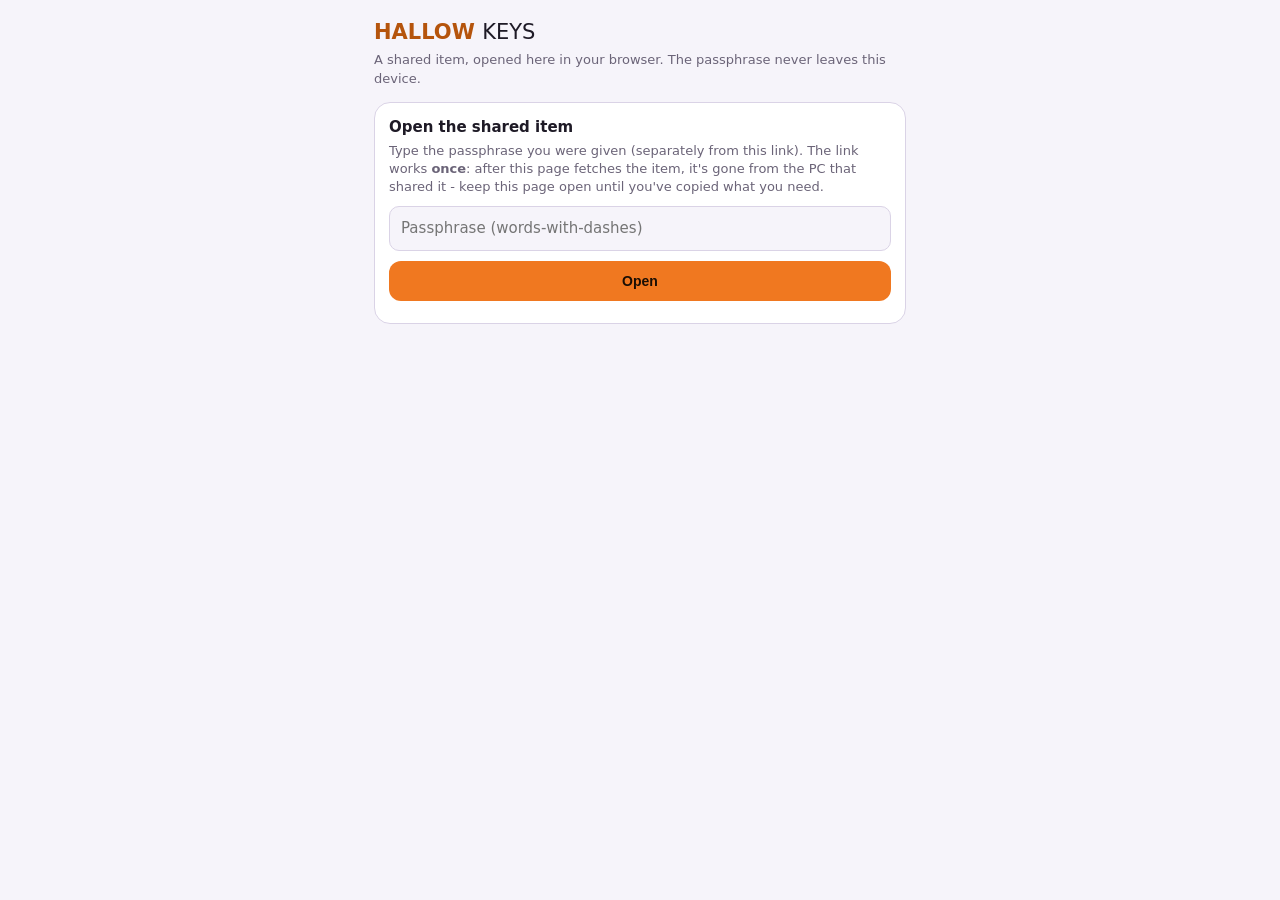
<file: src/web/share.html>
<!DOCTYPE html>
<html lang="en"><head>
<meta charset="utf-8"><meta name="viewport" content="width=device-width,initial-scale=1,viewport-fit=cover">
<meta name="robots" content="noindex"><meta name="referrer" content="no-referrer"><meta name="theme-color" content="#16121c" media="(prefers-color-scheme: dark)"><meta name="theme-color" content="#f6f4fa" media="(prefers-color-scheme: light)">
<title>Hallow Keys - shared item</title>
<style>
*{box-sizing:border-box}
body{margin:0;background:#16121c;color:#ece8f4;font:15px/1.4 "Segoe UI",system-ui,-apple-system,sans-serif;padding:18px 14px calc(30px + env(safe-area-inset-bottom));max-width:560px;margin:auto}
h1{margin:0 0 4px;font-size:21px;color:#f07820}h1 span{color:#ece8f4;font-weight:300}
.sub{color:#8f88a0;font-size:13px}.warn{color:#f0be5a}
.card{background:#211b2a;border:1px solid #2e2639;border-radius:16px;padding:14px;margin-top:14px}
input{width:100%;background:#16121c;border:1px solid #3a3248;border-radius:10px;color:#ece8f4;padding:11px;font:inherit}
.btn{border:0;border-radius:12px;padding:9px 13px;background:#2a2333;color:#ece8f4;font-weight:600;font-size:14px}.btn.go{background:#f07820;color:#1a0e04;width:100%;margin-top:10px;padding:12px}
.btn:disabled{opacity:.55}
.row{margin:10px 0}.v{display:flex;gap:6px;align-items:center}.v span{flex:1;word-break:break-all;white-space:pre-wrap}
progress{width:100%;height:8px;margin-top:10px;accent-color:#f07820}
@media (prefers-color-scheme: light){ /* v1.16: light mode, like the browser */
:root{color-scheme:light}
body{background:#f6f4fa;color:#1e1a26}h1{color:#b5540c}h1 span{color:#1e1a26}
.sub{color:#6b6478}.warn{color:#a66a00}
.card{background:#ffffff;border-color:#dad3e6}
input{background:#f6f4fa;border-color:#dad3e6;color:#1e1a26}
.btn{background:#eeeaf5;color:#1e1a26}
}
</style></head>
<body>
<h1>HALLOW <span>KEYS</span></h1><div class="sub">A shared item, opened here in your browser. The passphrase never leaves this device.</div>
<div class="card" id="box">
  <b>Open the shared item</b>
  <div class="sub" style="margin:4px 0 10px">Type the passphrase you were given (separately from this link). The link works <b>once</b>: after this page fetches the item, it's gone from the PC that shared it - keep this page open until you've copied what you need.</div>
  <input id="pass" type="password" autocomplete="off" autocapitalize="off" spellcheck="false" placeholder="Passphrase (words-with-dashes)">
  <button class="btn go" id="go">Open</button>
  <progress id="prog" max="1" value="0" style="display:none"></progress>
  <div class="sub" id="msg" style="margin-top:8px"></div>
</div>
<script src="argon2id.js"></script>
<script>
// .hkshare (Hallow Keys 2.4): "HKITEM1\0" | i32 header length | header JSON | nonce(12) | ciphertext | tag(16);
// key = Argon2id(passphrase NFKC, salt, m, t, p, 32), AES-256-GCM with AAD = magic || header
var file = null, id = location.pathname.split('/').filter(Boolean)[1] || '';
function el(i) { return document.getElementById(i); }
function esc(s) { return String(s == null ? '' : s).replace(/[&<>"']/g, function (c) { return '&#' + c.charCodeAt(0) + ';'; }); }
function b64u(s) { s = s.replace(/-/g, '+').replace(/_/g, '/'); while (s.length % 4) s += '='; return Uint8Array.from(atob(s), function (c) { return c.charCodeAt(0); }); }
async function getFile() {
  if (file) return file;
  var r = await fetch('/share/' + id + '/file', { cache: 'no-store' }).catch(function () { return null; });
  if (!r) throw new Error('Couldn\'t reach the PC that shared it.');
  if (!r.ok) { var j = await r.json().catch(function () { return {}; }); throw new Error(j.msg || 'This link has run out or was already opened.'); }
  file = new Uint8Array(await r.arrayBuffer()); return file;
}
async function openShare(pass) {
  var b = await getFile();
  if (b.length < 40 || String.fromCharCode.apply(null, b.subarray(0, 8)) !== 'HKITEM1\0') throw new Error('That isn\'t a Hallow Keys shared item.');
  var hl = b[8] | (b[9] << 8) | (b[10] << 16) | (b[11] << 24); if (hl <= 0 || hl > b.length - 40) throw new Error('The shared item is damaged.');
  var headBytes = b.subarray(12, 12 + hl), h = JSON.parse(new TextDecoder().decode(headBytes));
  if (h.kdf !== 'argon2id' || !(h.m >= 8192 && h.m <= 1048576 && h.t >= 1 && h.t <= 10 && h.p >= 1 && h.p <= 16)) throw new Error('The shared item is damaged.');
  var pw = new TextEncoder().encode(pass.normalize('NFKC'));
  var t0 = performance.now(), prog = el('prog'); prog.style.display = ''; prog.value = 0;
  var k = await HKArgon2.argon2id(pw, b64u(h.salt), h.m, h.t, h.p, 32, null, null, function (f) { prog.value = f; });
  window.lastArgonMs = performance.now() - t0; pw.fill(0);
  var key = await crypto.subtle.importKey('raw', k, 'AES-GCM', false, ['decrypt']); k.fill(0);
  var aad = new Uint8Array(8 + hl); aad.set(b.subarray(0, 8)); aad.set(headBytes, 8);
  var plain;
  try { plain = await crypto.subtle.decrypt({ name: 'AES-GCM', iv: b.subarray(12 + hl, 24 + hl), additionalData: aad, tagLength: 128 }, key, b.subarray(24 + hl)); }
  catch (e) { throw new Error('Wrong passphrase (or the item was changed). Try again - the item is still here on this page.'); }
  if (new Date(h.expires) < new Date()) throw new Error('This shared item expired on ' + new Date(h.expires).toLocaleString() + ' - ask for a new one.');
  return { head: h, item: JSON.parse(new TextDecoder().decode(plain)) };
}
var vals = {};
function row(label, v, secret) {
  if (!v) return ''; var i = 'v' + Object.keys(vals).length; vals[i] = v;
  return '<div class="row"><div class="sub">' + esc(label) + '</div><div class="v"><span id="' + i + '">' + (secret ? '&#8226;&#8226;&#8226;&#8226;&#8226;&#8226;&#8226;&#8226;' : esc(v)) + '</span>' +
    (secret ? '<button class="btn" onclick="var s=el(\'' + i + '\');var on=this.textContent===\'Show\';s.innerHTML=on?esc(vals[\'' + i + '\']):\'&#8226;&#8226;&#8226;&#8226;&#8226;&#8226;&#8226;&#8226;\';this.textContent=on?\'Hide\':\'Show\'">Show</button>' : '') +
    '<button class="btn" onclick="navigator.clipboard.writeText(vals[\'' + i + '\'])">Copy</button></div></div>';
}
function show(o) {
  var it = o.item, h = '<b style="font-size:18px">' + esc(it.Title || 'Shared item') + '</b><div class="sub">From ' + esc(o.head.from || 'someone') + ' - could be opened until ' + esc(new Date(o.head.expires).toLocaleString()) + '</div>';
  h += row('Username', it.Username) + row('Password', it.Password, true) + row('2FA setup key', it.Totp, true);
  (it.Urls || []).forEach(function (u) { h += row('Website', u); });
  h += row('Name on card', it.CardHolder) + row('Card number', it.CardNumber, true) + row('Expiry', it.Expiry) + row('Security code', it.Cvc, true) + row('PIN', it.Pin, true);
  h += row('Name', it.FullName) + row('Email', it.Email) + row('Phone', it.Phone) + row('Address', [it.Address, it.City, it.PostCode, it.Country].filter(Boolean).join(', '));
  (it.Fields || []).forEach(function (f) { if (f.Value) h += row(f.Label || f.Key || 'Field', f.Value, /hidden|secret/.test(f.Kind)); });
  h += row('Notes', it.Notes);
  if (it.Files && it.Files.length) h += '<div class="sub">' + it.Files.length + ' attached file(s) - open the .hkshare file in Hallow Keys to get them.</div>';
  h += '<div class="sub warn" style="margin-top:12px">The link is used up. Copy what you need now - closing this page forgets it.</div>';
  el('box').innerHTML = h;
}
el('go').onclick = function () {
  var p = el('pass').value; if (!p) return; var g = el('go'); g.disabled = true; el('msg').textContent = 'Opening... (this takes a few seconds on a phone)';
  openShare(p).then(show).catch(function (e) { el('msg').textContent = e.message; el('prog').style.display = 'none'; g.disabled = false; });
};
el('pass').addEventListener('keydown', function (e) { if (e.key === 'Enter') el('go').onclick(); });
if (!window.isSecureContext || !crypto.subtle) { el('msg').textContent = 'This page needs https.'; el('go').disabled = true; }
</script>
</body></html>
</file>
